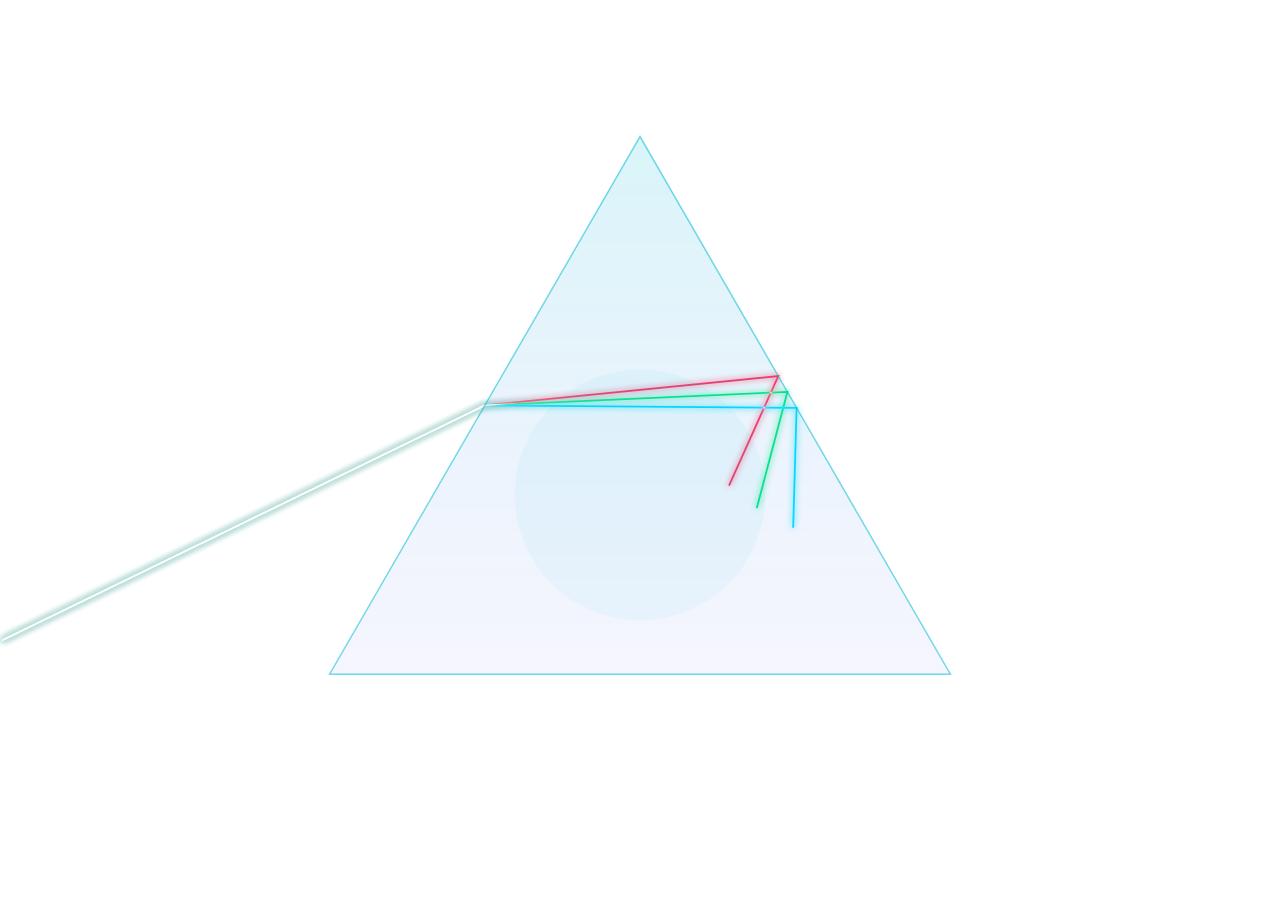
<file: Simulaciones/logo_interactivo.html>
<!DOCTYPE html>
<html lang="es">
<head>
<meta charset="UTF-8">
<title>Logo Interactivo - Óptica</title>
<style>
  html, body {
    margin: 0;
    padding: 0;
    width: 100%;
    height: 100%;
    overflow: hidden;
    background: transparent;
  }
  canvas {
    display: block;
    width: 100%;
    height: 100%;
    cursor: pointer;
  }
</style>
</head>
<body>
<canvas id="canvas"></canvas>
<script>
  'use strict';
  const canvas = document.getElementById('canvas');
  const ctx = canvas.getContext('2d');

  let W = 0, H = 0;
  let dpr = window.devicePixelRatio || 1;

  // State
  let time = 0;
  let currentY = 0;
  let targetY = 0;
  let isHovered = false;
  let theme = 'dark';

  function updateTheme() {
    try {
      theme = parent.document.documentElement.getAttribute('data-theme') || 'dark';
    } catch (e) {
      if (window.matchMedia && window.matchMedia('(prefers-color-scheme: light)').matches) {
        theme = 'light';
      } else {
        theme = 'dark';
      }
    }
  }

  function resize() {
    const rect = canvas.getBoundingClientRect();
    W = rect.width;
    H = rect.height;
    
    // Scale for high-DPI screens
    canvas.width = W * dpr;
    canvas.height = H * dpr;
    ctx.scale(dpr, dpr);
    
    if (currentY === 0) {
      currentY = H / 2;
      targetY = H / 2;
    }
  }

  window.addEventListener('resize', resize);

  // Mouse controls
  window.addEventListener('mousemove', (e) => {
    const rect = canvas.getBoundingClientRect();
    const mx = e.clientX - rect.left;
    const my = e.clientY - rect.top;
    
    if (mx >= 0 && mx <= W && my >= 0 && my <= H) {
      isHovered = true;
      targetY = my;
    } else {
      isHovered = false;
    }
  });

  canvas.addEventListener('mouseleave', () => {
    isHovered = false;
  });

  // Math Helpers
  function intersectRaySegment(sx, sy, dx, dy, ax, ay, bx, by) {
    const vx = bx - ax;
    const vy = by - ay;
    const denominator = dx * vy - dy * vx;
    if (Math.abs(denominator) < 1e-8) return null;
    
    const t = ((ax - sx) * vy - (ay - sy) * vx) / denominator;
    const u = ((ax - sx) * dy - (ay - sy) * dx) / denominator;
    
    if (t >= 0 && u >= 0 && u <= 1) {
      return { x: sx + t * dx, y: sy + t * dy, t: t };
    }
    return null;
  }

  function getNormal(a, b, px, py, cx, cy) {
    const ex = b.x - a.x;
    const ey = b.y - a.y;
    let nx = -ey;
    let ny = ex;
    const len = Math.hypot(nx, ny);
    nx /= len;
    ny /= len;
    
    // Ensure normal points outwards from triangle center
    const vx = px - cx;
    const vy = py - cy;
    if (vx * nx + vy * ny < 0) {
      nx = -nx;
      ny = -ny;
    }
    return { x: nx, y: ny };
  }

  function refract(ix, iy, nx, ny, n1, n2) {
    const rIdx = n1 / n2;
    const c1 = -(nx * ix + ny * iy);
    const c2 = 1 - rIdx * rIdx * (1 - c1 * c1);
    if (c2 < 0) {
      // Total internal reflection (reflection)
      const rx = ix - 2 * (ix * nx + iy * ny) * nx;
      const ry = iy - 2 * (ix * nx + iy * ny) * ny;
      return { x: rx, y: ry, tir: true };
    }
    const tx = rIdx * ix + (rIdx * c1 - Math.sqrt(c2)) * nx;
    const ty = rIdx * iy + (rIdx * c1 - Math.sqrt(c2)) * ny;
    return { x: tx, y: ty, tir: false };
  }

  function draw() {
    time += 0.015;
    updateTheme();
    
    // Clear canvas
    ctx.clearRect(0, 0, W, H);
    
    // Smooth input tracking
    if (!isHovered) {
      // Gentle breathing idle animation
      targetY = H / 2 + Math.sin(time * 2) * (H * 0.22);
    }
    currentY += (targetY - currentY) * 0.15;
    
    // Define Prism Geometry (Centred equilateral triangle pointing upwards)
    const cx = W / 2;
    const cy = H / 2 + H * 0.05;
    const r = W * 0.28;
    const cos30 = 0.866025;
    const sin30 = 0.5;
    
    const v1 = { x: cx, y: cy - r };
    const v2 = { x: cx - r * cos30, y: cy + r * sin30 };
    const v3 = { x: cx + r * cos30, y: cy + r * sin30 };
    
    const edges = [
      { a: v2, b: v1 }, // Left edge (incoming)
      { a: v1, b: v3 }, // Right edge (outgoing)
      { a: v3, b: v2 }  // Bottom edge
    ];
    
    // 1. Ray Casting
    // Incident Ray Start
    const sx = 2;
    const sy = currentY;
    
    // Aim ray towards the middle of the left edge of the prism
    const targetPoint = { x: (v2.x + v1.x) / 2, y: (v2.y + v1.y) / 2 };
    let dx = targetPoint.x - sx;
    let dy = targetPoint.y - sy;
    const dlen = Math.hypot(dx, dy);
    dx /= dlen;
    dy /= dlen;
    
    // Trace 3 distinct rays for dispersion (Red, Green, Blue)
    // Blue refracts the most (high index), Red the least (low index)
    const rayConfigs = [
      { color: '#ff2c55', index: 1.42, label: 'Red' },   // Red
      { color: '#00e676', index: 1.54, label: 'Green' }, // Green
      { color: '#00d9ff', index: 1.68, label: 'Blue' }   // Blue
    ];
    
    // Draw the white incident beam (common path from source to prism hit point)
    // Find the first intersection with left edge of prism
    let incidentHit = null;
    let hitEdgeIndex = -1;
    for (let i = 0; i < 3; i++) {
      const inter = intersectRaySegment(sx, sy, dx, dy, edges[i].a.x, edges[i].a.y, edges[i].b.x, edges[i].b.y);
      if (inter && inter.t > 0.1) {
        if (!incidentHit || inter.t < incidentHit.t) {
          incidentHit = inter;
          hitEdgeIndex = i;
        }
      }
    }
    
    const hitPoint = incidentHit ? { x: incidentHit.x, y: incidentHit.y } : { x: sx + dx * 100, y: sy + dy * 100 };
    
    // Setup glow settings
    ctx.shadowBlur = 6;
    ctx.lineWidth = 1.8;
    
    if (theme === 'dark') {
      ctx.globalCompositeOperation = 'screen';
    } else {
      ctx.globalCompositeOperation = 'source-over';
    }
    
    // Draw dispersed paths
    rayConfigs.forEach(config => {
      ctx.strokeStyle = config.color;
      ctx.shadowColor = config.color;
      
      const path = [ { x: sx, y: sy } ];
      
      if (incidentHit) {
        path.push(hitPoint);
        
        // 1st Refraction (Air -> Glass)
        const norm1 = getNormal(edges[hitEdgeIndex].a, edges[hitEdgeIndex].b, hitPoint.x, hitPoint.y, cx, cy);
        const refr1 = refract(dx, dy, norm1.x, norm1.y, 1.0, config.index);
        
        // Find intersection of inner ray with other edges
        let exitHit = null;
        let exitEdgeIdx = -1;
        for (let i = 0; i < 3; i++) {
          const inter = intersectRaySegment(hitPoint.x, hitPoint.y, refr1.x, refr1.y, edges[i].a.x, edges[i].a.y, edges[i].b.x, edges[i].b.y);
          if (inter && inter.t > 0.2) {
            if (!exitHit || inter.t < exitHit.t) {
              exitHit = inter;
              exitEdgeIdx = i;
            }
          }
        }
        
        if (exitHit) {
          const ep = { x: exitHit.x, y: exitHit.y };
          path.push(ep);
          
          // 2nd Refraction (Glass -> Air)
          const norm2 = getNormal(edges[exitEdgeIdx].a, edges[exitEdgeIdx].b, ep.x, ep.y, cx, cy);
          const refr2 = refract(refr1.x, refr1.y, norm2.x, norm2.y, config.index, 1.0);
          
          // Final segment out to screen bounds
          path.push({ x: ep.x + refr2.x * 120, y: ep.y + refr2.y * 120 });
        } else {
          path.push({ x: hitPoint.x + refr1.x * 120, y: hitPoint.y + refr1.y * 120 });
        }
      } else {
        path.push(hitPoint);
      }
      
      // Draw this ray path inside & outside the prism
      ctx.beginPath();
      ctx.moveTo(path[0].x, path[0].y);
      for (let i = 1; i < path.length; i++) {
        ctx.lineTo(path[i].x, path[i].y);
      }
      ctx.stroke();
    });
    
    // Draw the white incident ray on top to show complete beam mixing
    ctx.strokeStyle = theme === 'dark' ? 'rgba(255, 255, 255, 0.95)' : 'rgba(100, 110, 130, 0.9)';
    ctx.shadowColor = theme === 'dark' ? 'rgba(255, 255, 255, 0.8)' : 'rgba(100, 110, 130, 0.4)';
    ctx.beginPath();
    ctx.moveTo(sx, sy);
    ctx.lineTo(hitPoint.x, hitPoint.y);
    ctx.stroke();
    
    // Reset composite operation to draw the prism structure
    ctx.globalCompositeOperation = 'source-over';
    ctx.shadowBlur = 0;
    
    // Draw Glass Prism
    ctx.beginPath();
    ctx.moveTo(v1.x, v1.y);
    ctx.lineTo(v2.x, v2.y);
    ctx.lineTo(v3.x, v3.y);
    ctx.closePath();
    
    // Glass gradient fill
    const grad = ctx.createLinearGradient(cx, cy - r, cx, cy + r);
    if (theme === 'dark') {
      grad.addColorStop(0, 'rgba(0, 188, 212, 0.15)');
      grad.addColorStop(1, 'rgba(124, 77, 255, 0.03)');
      ctx.fillStyle = grad;
      ctx.strokeStyle = 'rgba(0, 188, 212, 0.55)';
    } else {
      grad.addColorStop(0, 'rgba(0, 151, 167, 0.12)');
      grad.addColorStop(1, 'rgba(92, 53, 201, 0.02)');
      ctx.fillStyle = grad;
      ctx.strokeStyle = 'rgba(0, 151, 167, 0.65)';
    }
    ctx.fill();
    
    ctx.lineWidth = 1.5;
    ctx.stroke();
    
    // Draw subtle glowing core inside the prism
    ctx.beginPath();
    ctx.arc(cx, cy, r * 0.35, 0, Math.PI * 2);
    if (theme === 'dark') {
      ctx.fillStyle = 'rgba(0, 188, 212, 0.05)';
    } else {
      ctx.fillStyle = 'rgba(0, 188, 212, 0.02)';
    }
    ctx.fill();

    requestAnimationFrame(draw);
  }

  // Init
  resize();
  draw();
</script>
</body>
</html>
</file>
